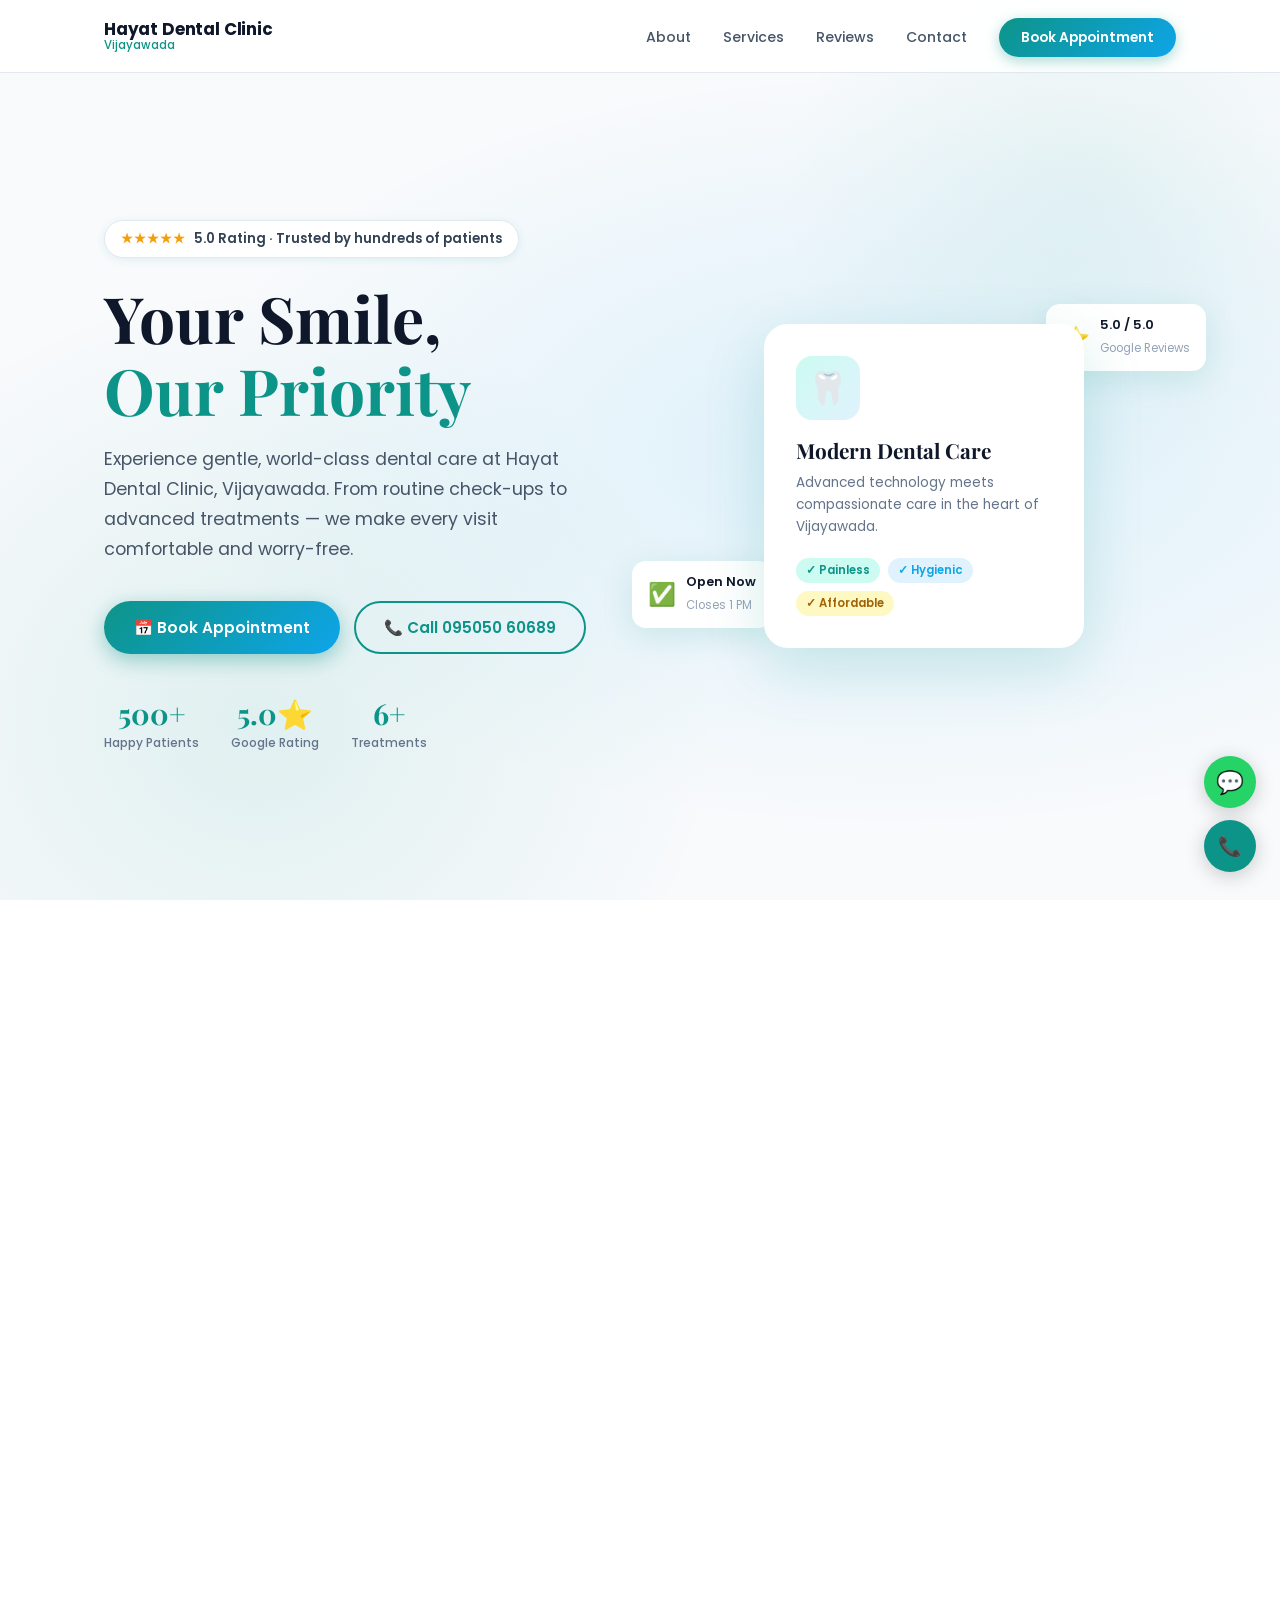
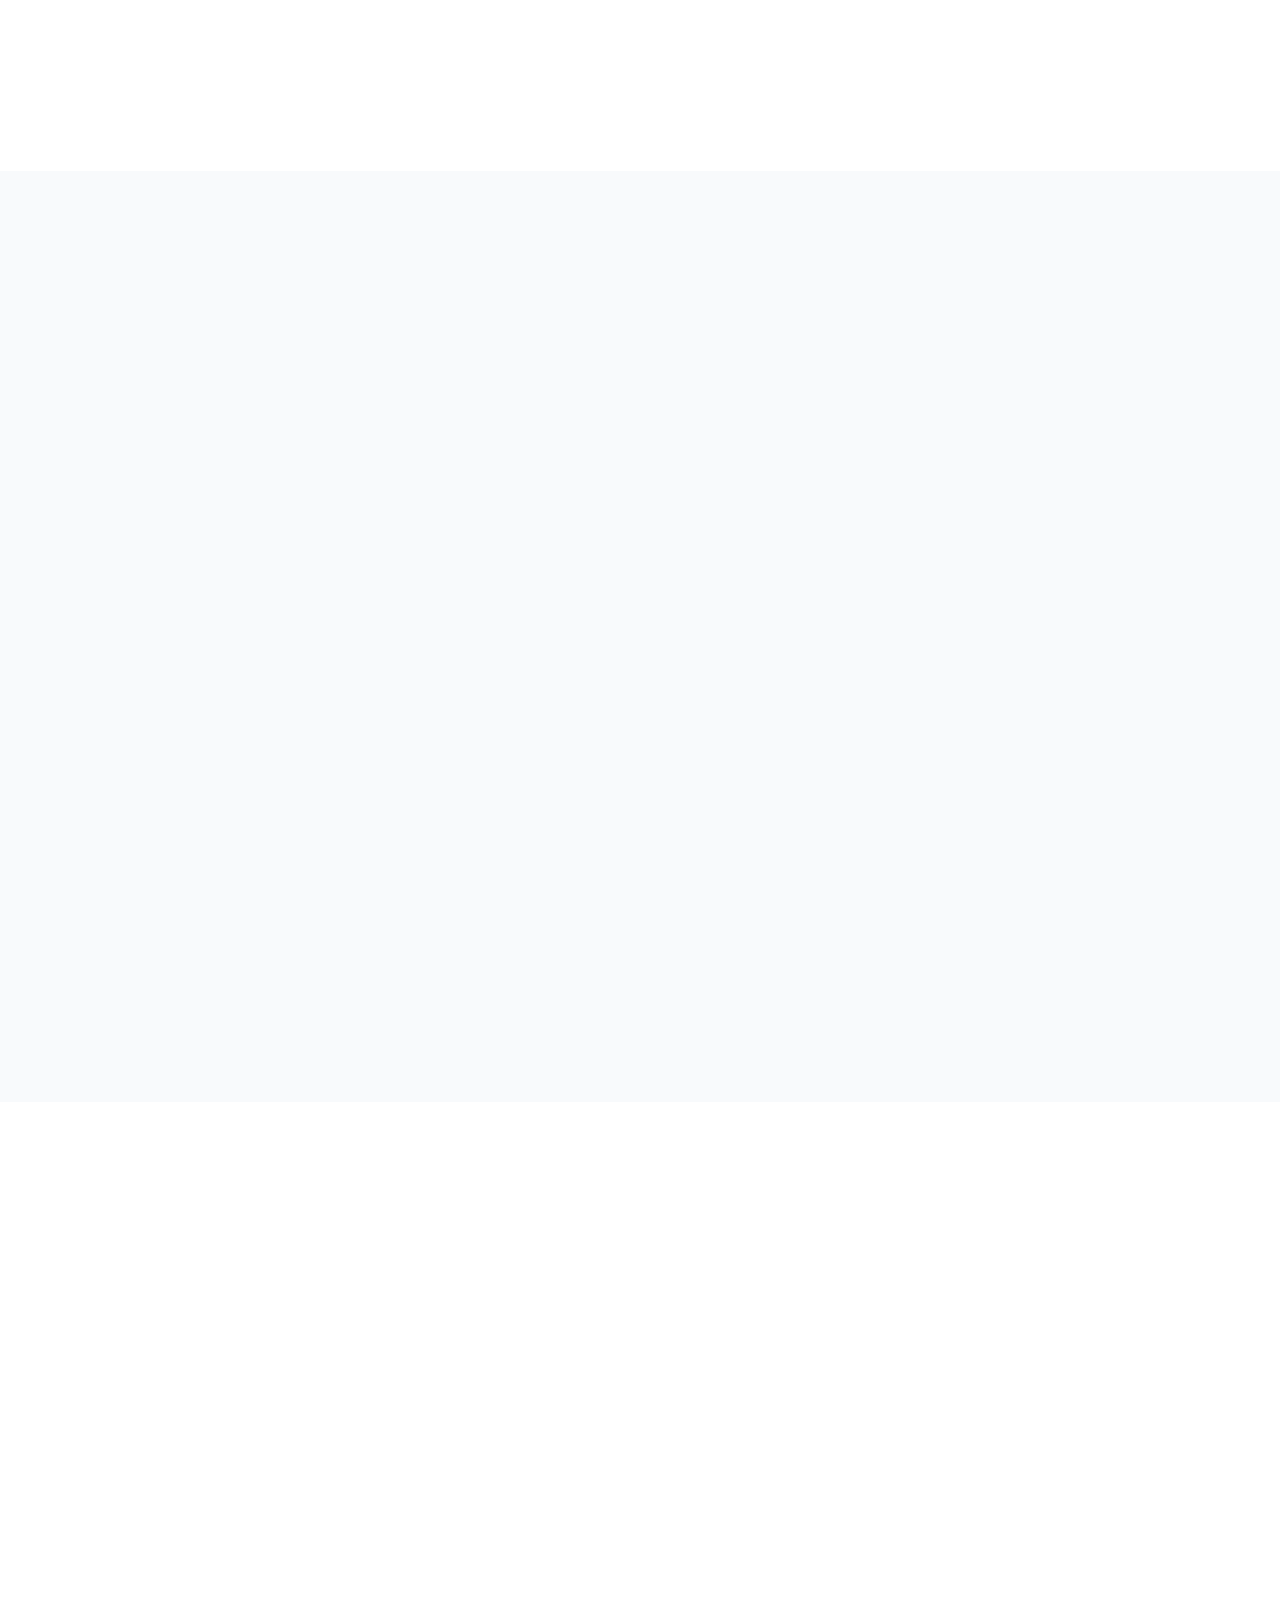
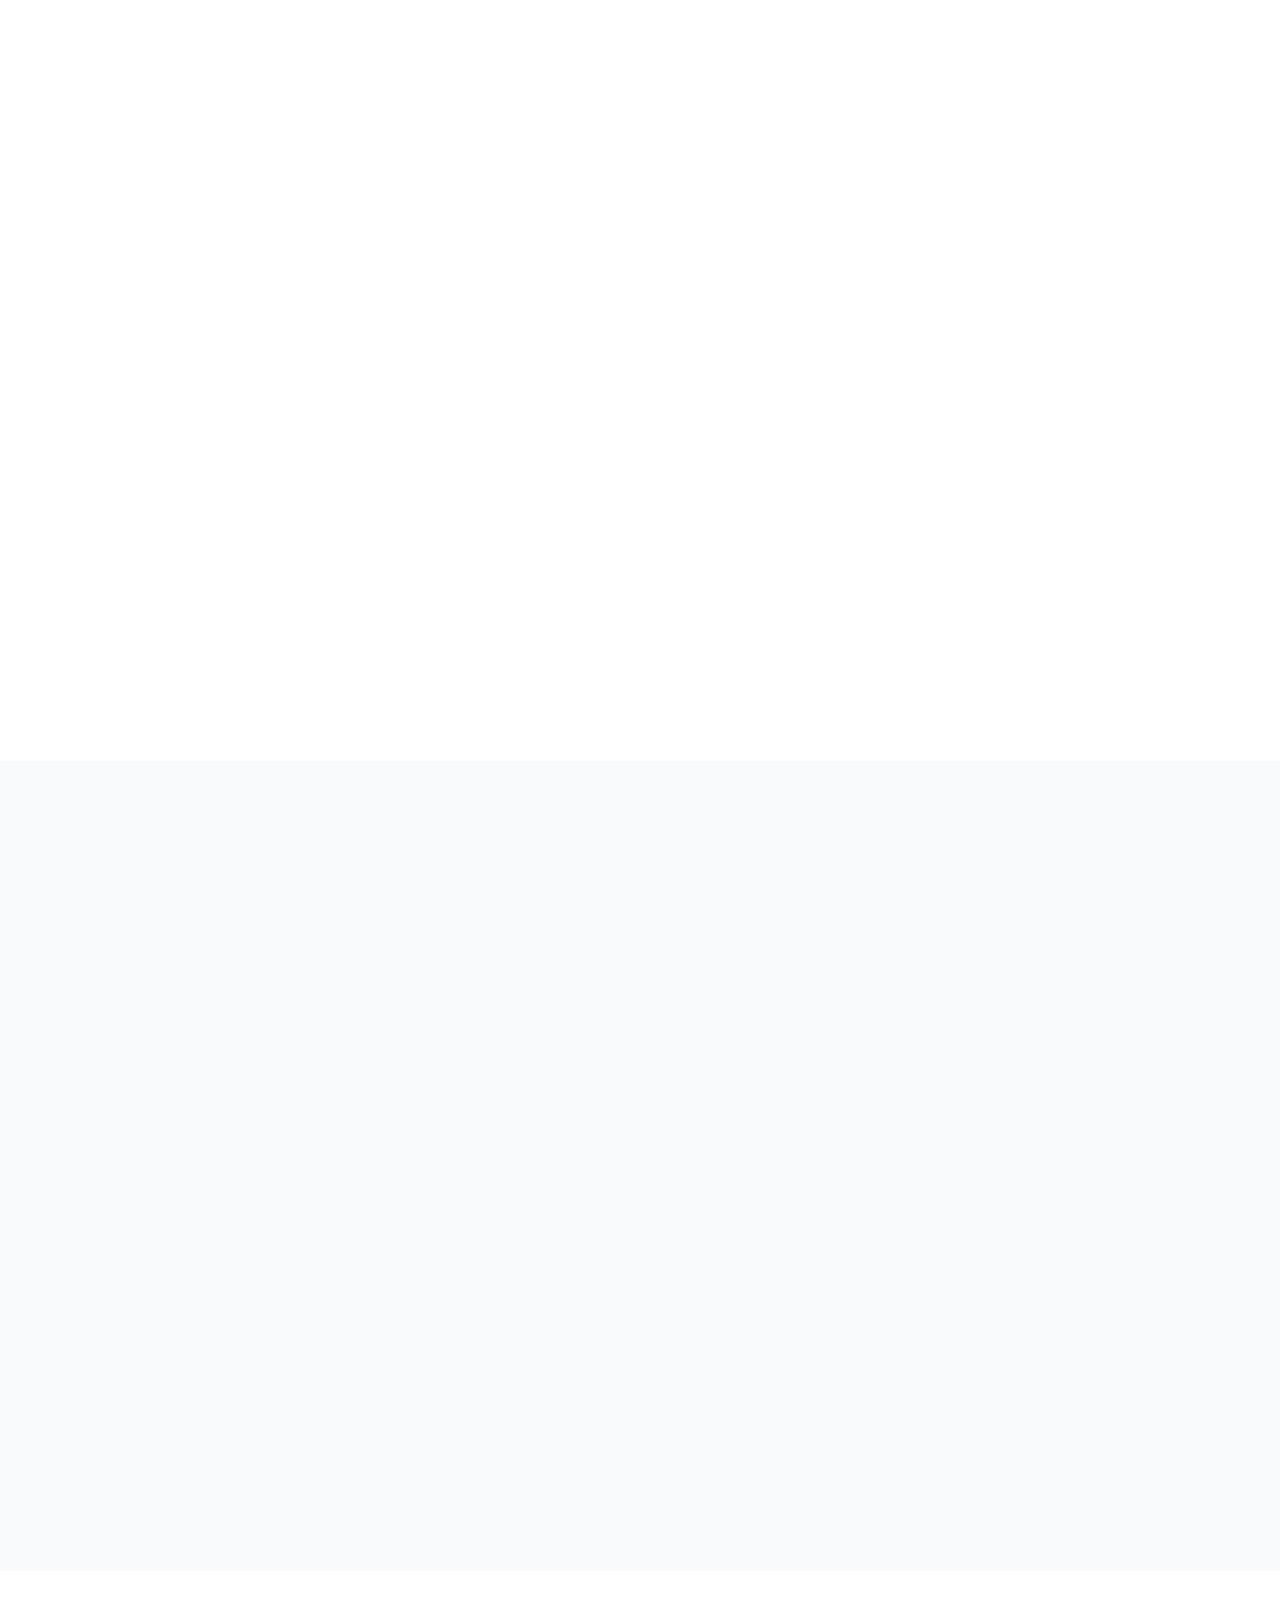
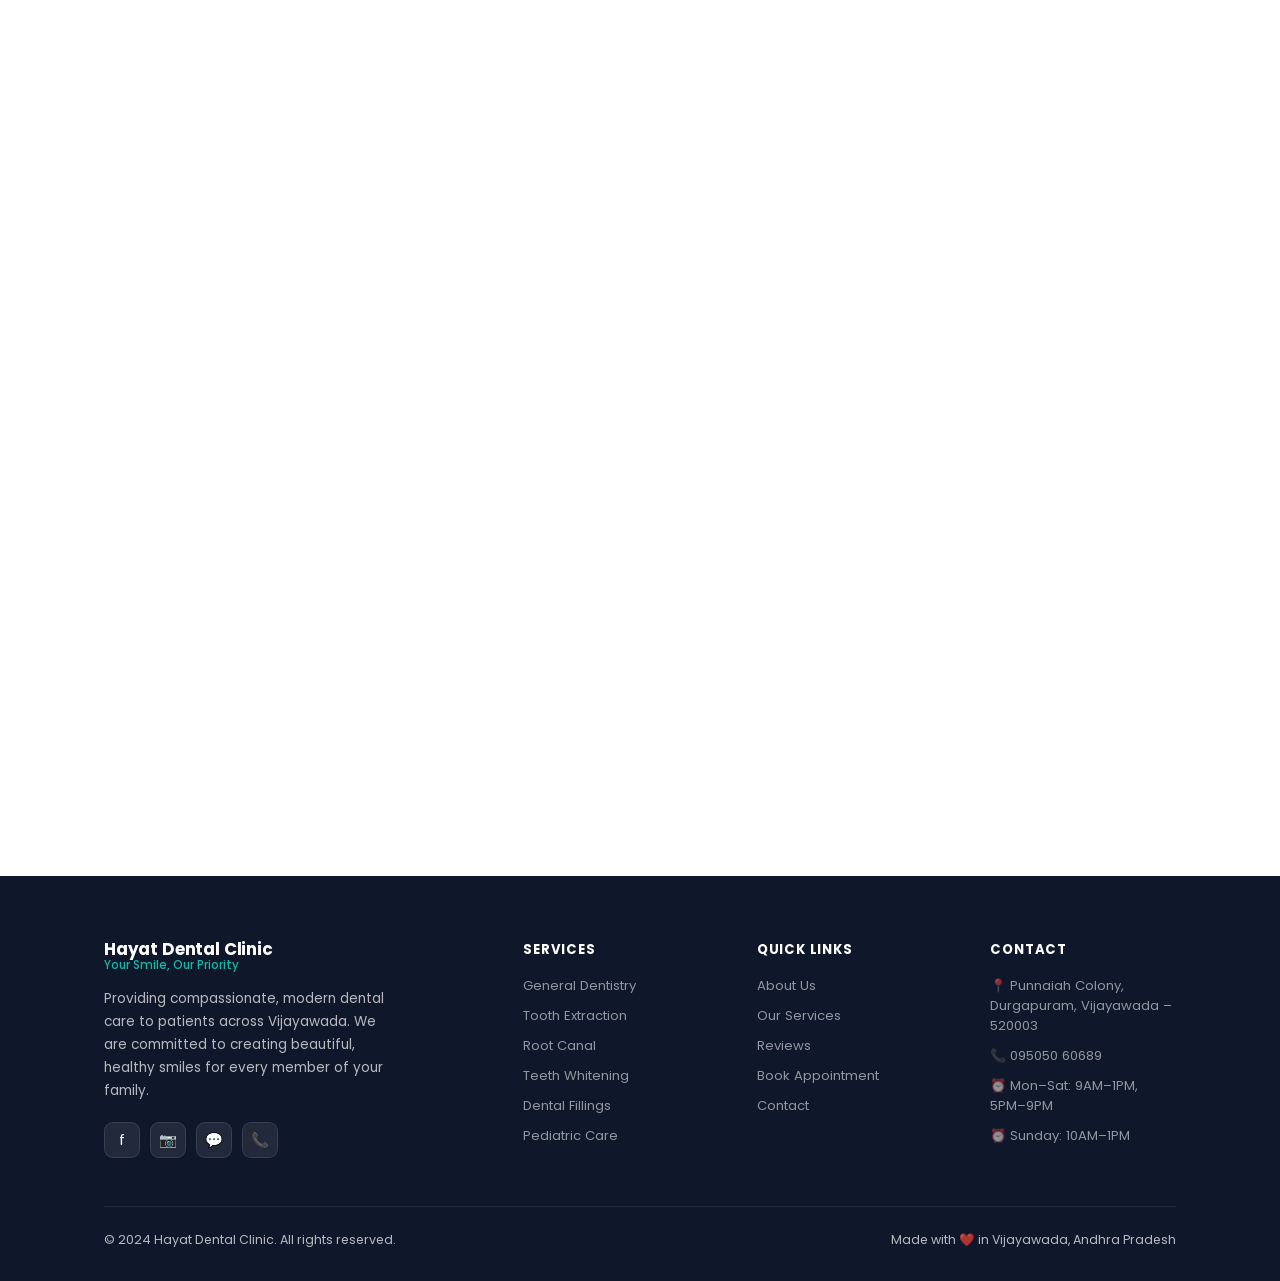
<file: HayatDentalClinic/index.html>
<!DOCTYPE html>
<html lang="en">
<head>
  <meta charset="UTF-8">
  <meta name="viewport" content="width=device-width, initial-scale=1.0">
  <title>Hayat Dental Clinic – Your Smile, Our Priority | Vijayawada</title>
  <meta name="description" content="Hayat Dental Clinic in Vijayawada offers world-class dental care including root canal, teeth whitening, pediatric dentistry, and more. Book your appointment today!">
 
  <!-- Google Fonts -->
  <link rel="preconnect" href="https://fonts.googleapis.com">
  <link href="https://fonts.googleapis.com/css2?family=Playfair+Display:wght@600;700&family=Poppins:wght@300;400;500;600;700&display=swap" rel="stylesheet">
 
  <!-- Stylesheet -->
  <link rel="stylesheet" href="style.css">
</head>
<body>

<nav id="navbar">
  <div class="container">
    <div class="nav-inner">
 
      <a href="#hero" class="nav-logo">
        <div class="nav-logo-icon">🦷</div>
        <div class="nav-logo-text">
          <strong>Hayat Dental Clinic</strong>
          <span>Vijayawada</span>
        </div>
      </a>
 
      <ul class="nav-links">
        <li><a href="#about">About</a></li>
        <li><a href="#services">Services</a></li>
        <li><a href="#reviews">Reviews</a></li>
        <li><a href="#contact">Contact</a></li>
        <li><a href="#appointment" class="nav-cta">Book Appointment</a></li>
      </ul>
 
      <button class="hamburger" id="hamburger" aria-label="Menu">
        <span></span><span></span><span></span>
      </button>
    </div>
 
    <!-- Mobile Menu -->
    <div class="mobile-menu" id="mobileMenu">
      <a href="#about"       onclick="scrollTo('about');       return false;">About</a>
      <a href="#services"    onclick="scrollTo('services');    return false;">Services</a>
      <a href="#reviews"     onclick="scrollTo('reviews');     return false;">Reviews</a>
      <a href="#contact"     onclick="scrollTo('contact');     return false;">Contact</a>
      <a href="#appointment" onclick="scrollTo('appointment'); return false;">📅 Book Appointment</a>
      <a href="tel:+919505060689">📞 Call: 095050 60689</a>
    </div>
  </div>
</nav>

<section id="hero">
  <div class="container">
    <div class="hero-inner">
 
      <!-- Left: Text -->
      <div class="hero-content">
        <div class="hero-trust">
          <span class="stars">★★★★★</span>
          <span>5.0 Rating · Trusted by hundreds of patients</span>
        </div>
        <h1 class="hero-title">
          Your Smile,<br>
          <span class="accent">Our Priority</span>
        </h1>
        <p class="hero-sub">
          Experience gentle, world-class dental care at Hayat Dental Clinic, Vijayawada.
          From routine check-ups to advanced treatments — we make every visit comfortable and worry-free.
        </p>
        <div class="hero-btns">
          <a href="#appointment" class="btn-primary">📅 Book Appointment</a>
          <a href="tel:+919505060689" class="btn-outline">📞 Call 095050 60689</a>
        </div>
        <div class="hero-stats">
          <div class="stat">
            <div class="stat-num">500+</div>
            <div class="stat-label">Happy Patients</div>
          </div>
          <div class="stat">
            <div class="stat-num">5.0⭐</div>
            <div class="stat-label">Google Rating</div>
          </div>
          <div class="stat">
            <div class="stat-num">6+</div>
            <div class="stat-label">Treatments</div>
          </div>
        </div>
      </div>
 
      <!-- Right: Visual Card -->
      <div class="hero-visual">
        <div class="hero-card-main">
          <div class="tooth-icon">🦷</div>
          <h3>Modern Dental Care</h3>
          <p>Advanced technology meets compassionate care in the heart of Vijayawada.</p>
          <div style="margin-top:20px;display:flex;gap:8px;flex-wrap:wrap;">
            <span style="background:var(--teal-pale);color:var(--teal);font-size:.72rem;font-weight:600;padding:4px 10px;border-radius:100px;">✓ Painless</span>
            <span style="background:var(--blue-pale);color:var(--blue);font-size:.72rem;font-weight:600;padding:4px 10px;border-radius:100px;">✓ Hygienic</span>
            <span style="background:#fef9c3;color:#a16207;font-size:.72rem;font-weight:600;padding:4px 10px;border-radius:100px;">✓ Affordable</span>
          </div>
        </div>
        <div class="floating-badge fb-top">
          <div class="fb-icon">⭐</div>
          <div class="fb-text">
            <strong>5.0 / 5.0</strong>
            <span>Google Reviews</span>
          </div>
        </div>
        <div class="floating-badge fb-bot">
          <div class="fb-icon">✅</div>
          <div class="fb-text">
            <strong>Open Now</strong>
            <span>Closes 1 PM</span>
          </div>
        </div>
      </div>
 
    </div>
  </div>
</section>
 
<section id="about" class="section">
  <div class="container">
    <div class="about-grid">
 
      <!-- Left: Visual -->
      <div class="about-image reveal-left">
        <div class="about-blob">🦷</div>
        <div class="about-pill pill-top"><span class="pill-icon">🏆</span> Modern Equipment</div>
        <div class="about-pill pill-bot"><span class="pill-icon">❤️</span> Gentle & Caring</div>
      </div>
 
      <!-- Right: Text -->
      <div class="reveal-right">
        <span class="badge">✦ About Us</span>
        <h2 class="section-title">Dental Care You Can Trust, Every Visit</h2>
        <p class="section-sub">
          At Hayat Dental Clinic, we believe every patient deserves a healthy, confident smile.
          Located in the heart of Vijayawada, our clinic combines modern dental technology with a
          warm, patient-first approach to make every visit as comfortable as possible.
        </p>
        <div class="about-features">
          <div class="about-feat">
            <div class="feat-icon">🩺</div>
            <div class="feat-info">
              <h4>Patient-First Care</h4>
              <p>We listen to your concerns and create personalised treatment plans tailored just for you.</p>
            </div>
          </div>
          <div class="about-feat">
            <div class="feat-icon">🧹</div>
            <div class="feat-info">
              <h4>Spotless Clinic Environment</h4>
              <p>Strict sterilisation protocols and hospital-grade hygiene standards — always.</p>
            </div>
          </div>
          <div class="about-feat">
            <div class="feat-icon">⚙️</div>
            <div class="feat-info">
              <h4>Modern Dental Treatments</h4>
              <p>From painless root canals to cosmetic whitening — we use the latest techniques and tools.</p>
            </div>
          </div>
        </div>
      </div>
 
    </div>
  </div>
</section>
 
<section id="services" class="section section-alt">
  <div class="container">
    <div class="section-header reveal" style="text-align:center;">
      <span class="badge">✦ Our Services</span>
      <h2 class="section-title" style="margin:0 auto 16px;">Everything Your Smile Needs</h2>
      <p class="section-sub" style="margin:0 auto;">Comprehensive dental treatments delivered with precision, care, and comfort for patients of all ages.</p>
    </div>
    <div class="services-grid">
      <div class="service-card reveal">
        <div class="svc-icon">🔍</div>
        <h3>General Dentistry</h3>
        <p>Routine check-ups, examinations, and preventive care to keep your teeth and gums healthy year-round.</p>
      </div>
      <div class="service-card reveal">
        <div class="svc-icon">🦷</div>
        <h3>Tooth Extraction</h3>
        <p>Safe, gentle extractions performed with precision to relieve pain and prevent further dental complications.</p>
      </div>
      <div class="service-card reveal">
        <div class="svc-icon">⚕️</div>
        <h3>Root Canal Treatment</h3>
        <p>Advanced, virtually painless root canal therapy to save your natural teeth and eliminate infection.</p>
      </div>
      <div class="service-card reveal">
        <div class="svc-icon">✨</div>
        <h3>Teeth Cleaning & Whitening</h3>
        <p>Professional scaling, polishing, and whitening treatments for a brighter, healthier-looking smile.</p>
      </div>
      <div class="service-card reveal">
        <div class="svc-icon">🪥</div>
        <h3>Dental Fillings</h3>
        <p>Tooth-coloured composite fillings that blend seamlessly while restoring full strength and function.</p>
      </div>
      <div class="service-card reveal">
        <div class="svc-icon">👶</div>
        <h3>Pediatric Dental Care</h3>
        <p>Kid-friendly dental visits in a calm, reassuring environment — building healthy habits from an early age.</p>
      </div>
    </div>
  </div>
</section>

<section id="reviews" class="section">
  <div class="container">
    <div class="section-header reveal" style="text-align:center;">
      <span class="badge">✦ Patient Reviews</span>
      <h2 class="section-title" style="margin:0 auto 16px;">What Our Patients Say</h2>
      <p class="section-sub" style="margin:0 auto;">Real experiences from real people who trust Hayat Dental Clinic with their smiles.</p>
    </div>
 
    <!-- Summary Banner -->
    <div class="reviews-summary reveal">
      <div>
        <div class="rs-num">5.0</div>
        <div class="stars" style="font-size:1.4rem;margin:6px 0;">★★★★★</div>
        <div class="rs-sub">Overall Rating</div>
      </div>
      <div class="rs-sep"></div>
      <div>
        <div class="rs-num">100%</div>
        <div class="rs-sub">Patient Satisfaction</div>
      </div>
      <div class="rs-sep"></div>
      <div>
        <div class="rs-num">500+</div>
        <div class="rs-sub">Happy Patients Served</div>
      </div>
    </div>
 
    <!-- Review Cards -->
    <div class="reviews-grid">
      <div class="review-card reveal">
        <div class="review-stars">★★★★★</div>
        <p class="review-text">Absolutely amazing experience! The clinic is spotlessly clean and the doctor was so gentle and patient. My root canal was completely painless — I couldn't believe it!</p>
        <div class="reviewer">
          <div class="reviewer-avatar">SK</div>
          <div class="reviewer-info"><strong>Srinivas Kumar</strong><span>Root Canal Patient</span></div>
        </div>
      </div>
      <div class="review-card reveal">
        <div class="review-stars">★★★★★</div>
        <p class="review-text">My daughter was terrified of dentists, but the team at Hayat made her feel so comfortable. She's now actually excited for her next visit! Highly recommend for children.</p>
        <div class="reviewer">
          <div class="reviewer-avatar">PR</div>
          <div class="reviewer-info"><strong>Padmaja Rao</strong><span>Pediatric Dentistry</span></div>
        </div>
      </div>
      <div class="review-card reveal">
        <div class="review-stars">★★★★★</div>
        <p class="review-text">Best dental clinic in Vijayawada! Got my teeth whitened and the results are incredible. Very professional, hygienic, and affordable. Will definitely come back.</p>
        <div class="reviewer">
          <div class="reviewer-avatar">AM</div>
          <div class="reviewer-info"><strong>Aisha Mohammed</strong><span>Teeth Whitening</span></div>
        </div>
      </div>
      <div class="review-card reveal">
        <div class="review-stars">★★★★★</div>
        <p class="review-text">Visited for a tooth extraction — was very anxious. The doctor explained everything clearly, made me feel at ease, and the procedure was over before I knew it. Thank you!</p>
        <div class="reviewer">
          <div class="reviewer-avatar">RV</div>
          <div class="reviewer-info"><strong>Ravi Varma</strong><span>Tooth Extraction</span></div>
        </div>
      </div>
      <div class="review-card reveal">
        <div class="review-stars">★★★★★</div>
        <p class="review-text">The clinic is modern, clean, and the staff is very friendly. Got a filling done and it looks completely natural. Superb work and excellent patient care throughout!</p>
        <div class="reviewer">
          <div class="reviewer-avatar">NL</div>
          <div class="reviewer-info"><strong>Nandini Lakshmi</strong><span>Dental Filling</span></div>
        </div>
      </div>
      <div class="review-card reveal">
        <div class="review-stars">★★★★★</div>
        <p class="review-text">Outstanding clinic with a welcoming atmosphere. The doctor is highly skilled and truly cares about patients. My regular dentist now — wouldn't go anywhere else in Vijayawada!</p>
        <div class="reviewer">
          <div class="reviewer-avatar">KP</div>
          <div class="reviewer-info"><strong>Kiran Prasad</strong><span>General Dentistry</span></div>
        </div>
      </div>
    </div>
  </div>
</section>
 
<section id="appointment" class="section section-alt">
  <div class="container">
    <div class="appt-grid">
 
      <!-- Left: Info -->
      <div class="reveal-left">
        <span class="badge">✦ Book Appointment</span>
        <h2 class="section-title">Ready for a Healthier Smile?</h2>
        <p class="section-sub">Schedule your visit today. We'll get back to you within a few hours to confirm your appointment.</p>
        <div class="appt-perks">
          <div class="appt-perk"><div class="perk-check">✓</div> No waiting — flexible timings</div>
          <div class="appt-perk"><div class="perk-check">✓</div> Gentle care for all ages</div>
          <div class="appt-perk"><div class="perk-check">✓</div> Transparent, affordable pricing</div>
          <div class="appt-perk"><div class="perk-check">✓</div> Hygienic & modern clinic</div>
          <div class="appt-perk"><div class="perk-check">✓</div> Expert & experienced doctor</div>
        </div>
        <div style="margin-top:32px;display:flex;gap:14px;flex-wrap:wrap;">
          <a href="tel:+919505060689" class="btn-primary" style="font-size:.88rem;padding:13px 22px;">📞 Call Now</a>
          <a href="https://wa.me/919505060689?text=Hi, I'd like to book an appointment at Hayat Dental Clinic." target="_blank" class="btn-outline" style="font-size:.88rem;padding:11px 20px;">💬 WhatsApp</a>
        </div>
      </div>
 
      <!-- Right: Form -->
      <div class="appt-form reveal-right">
        <h3>Book Your Appointment</h3>
        <div class="form-row">
          <div class="form-group">
            <label>Your Name</label>
            <input type="text" id="f-name" placeholder="Full Name" required>
          </div>
          <div class="form-group">
            <label>Phone Number</label>
            <input type="tel" id="f-phone" placeholder="10-digit number" required>
          </div>
        </div>
        <div class="form-row">
          <div class="form-group">
            <label>Preferred Date</label>
            <input type="date" id="f-date">
          </div>
          <div class="form-group">
            <label>Preferred Time</label>
            <input type="time" id="f-time">
          </div>
        </div>
        <div class="form-group">
          <label>Treatment Needed</label>
          <select id="f-service">
            <option value="">Select a service</option>
            <option>General Dentistry / Check-up</option>
            <option>Tooth Extraction</option>
            <option>Root Canal Treatment</option>
            <option>Teeth Cleaning &amp; Whitening</option>
            <option>Dental Fillings</option>
            <option>Pediatric Dental Care</option>
            <option>Other</option>
          </select>
        </div>
        <div class="form-group">
          <label>Message (optional)</label>
          <textarea id="f-msg" placeholder="Any specific concerns or questions..."></textarea>
        </div>
        <button class="btn-submit" onclick="submitForm()">💬 Book via WhatsApp</button>
        <div class="form-success" id="formSuccess">
          ✅ WhatsApp opened! Your appointment request has been sent to the clinic. They will confirm shortly.
        </div>
      </div>
 
    </div>
  </div>
</section>

<section id="contact" class="section">
  <div class="container">
    <div class="section-header reveal" style="text-align:center;">
      <span class="badge">✦ Find Us</span>
      <h2 class="section-title" style="margin:0 auto 16px;">Visit Hayat Dental Clinic</h2>
      <p class="section-sub" style="margin:0 auto;">Conveniently located in Vijayawada — easy to find, easy to reach.</p>
    </div>
    <div class="contact-grid">
 
      <!-- Left: Details -->
      <div class="contact-details reveal-left">
        <div class="contact-item">
          <div class="ci-icon">📍</div>
          <div class="ci-content">
            <strong>Address</strong>
            <span>24-1-121, Samba Murthy Road, Punnaiah Colony, Durgapuram, Bavajipet, Vijayawada, Andhra Pradesh 520003</span>
          </div>
        </div>
        <div class="contact-item">
          <div class="ci-icon">📞</div>
          <div class="ci-content">
            <strong>Phone</strong>
            <a href="tel:+919505060689">095050 60689</a>
          </div>
        </div>
        <div class="contact-item">
          <div class="ci-icon">⭐</div>
          <div class="ci-content">
            <strong>Google Reviews</strong>
            <span>★★★★★ 5.0 / 5.0 — Loved by our patients</span>
          </div>
        </div>
        <div class="contact-item">
          <div class="ci-icon">⏰</div>
          <div class="ci-content">
            <strong>Opening Hours <span class="open-badge"><span class="dot"></span>Open Now</span></strong>
            <span>Mon – Sat: 9:00 AM – 1:00 PM &amp; 5:00 PM – 9:00 PM<br>Sunday: 10:00 AM – 1:00 PM only</span>
          </div>
        </div>
      </div>
 
      <!-- Right: Map -->
      <div class="reveal-right">
        <div class="map-wrap">
          <iframe
            src="https://www.google.com/maps/embed?pb=!1m18!1m12!1m3!1d3825.5!2d80.6350!3d16.5100!2m3!1f0!2f0!3f0!3m2!1i1024!2i768!4f13.1!3m3!1m2!1s0x0%3A0x0!2zMTbCsDMwJzM2LjAiTiA4MMKwMzgnMDYuMCJF!5e0!3m2!1sen!2sin!4v1700000000000"
            allowfullscreen loading="lazy" referrerpolicy="no-referrer-when-downgrade"
            title="Hayat Dental Clinic Location">
          </iframe>
        </div>
        <a href="https://maps.google.com/?q=24-1-121+Samba+Murthy+Road+Punnaiah+Colony+Durgapuram+Vijayawada+520003" target="_blank" class="directions-btn">
          🗺️ Get Directions
        </a>
      </div>
 
    </div>
  </div>
</section>
 
<footer>
  <div class="container">
    <div class="footer-grid">
 
      <div class="footer-brand">
        <div class="nav-logo">
          <div class="nav-logo-icon">🦷</div>
          <div class="nav-logo-text">
            <strong>Hayat Dental Clinic</strong>
            <span>Your Smile, Our Priority</span>
          </div>
        </div>
        <p>Providing compassionate, modern dental care to patients across Vijayawada. We are committed to creating beautiful, healthy smiles for every member of your family.</p>
        <div class="footer-socials">
          <a href="#" class="social-icon" aria-label="Facebook">f</a>
          <a href="#" class="social-icon" aria-label="Instagram">📷</a>
          <a href="https://wa.me/919505060689" class="social-icon" aria-label="WhatsApp">💬</a>
          <a href="tel:+919505060689" class="social-icon" aria-label="Call">📞</a>
        </div>
      </div>
 
      <div class="footer-col">
        <h4>Services</h4>
        <ul>
          <li>General Dentistry</li>
          <li>Tooth Extraction</li>
          <li>Root Canal</li>
          <li>Teeth Whitening</li>
          <li>Dental Fillings</li>
          <li>Pediatric Care</li>
        </ul>
      </div>
 
      <div class="footer-col">
        <h4>Quick Links</h4>
        <ul>
          <li><a href="#about">About Us</a></li>
          <li><a href="#services">Our Services</a></li>
          <li><a href="#reviews">Reviews</a></li>
          <li><a href="#appointment">Book Appointment</a></li>
          <li><a href="#contact">Contact</a></li>
        </ul>
      </div>
 
      <div class="footer-col">
        <h4>Contact</h4>
        <ul>
          <li>📍 Punnaiah Colony, Durgapuram, Vijayawada – 520003</li>
          <li>📞 <a href="tel:+919505060689" style="color:inherit;">095050 60689</a></li>
          <li>⏰ Mon–Sat: 9AM–1PM, 5PM–9PM</li>
          <li>⏰ Sunday: 10AM–1PM</li>
        </ul>
      </div>
 
    </div>
    <div class="footer-bottom">
      <span>© 2024 Hayat Dental Clinic. All rights reserved.</span>
      <span>Made with ❤️ in Vijayawada, Andhra Pradesh</span>
    </div>
  </div>
</footer>

<div class="float-btns">
  <div class="float-btn-wrap">
    <span class="float-label">Chat on WhatsApp</span>
    <a href="https://wa.me/919505060689?text=Hi, I'd like to book an appointment at Hayat Dental Clinic."
       target="_blank" class="float-btn btn-wa" aria-label="WhatsApp">💬</a>
  </div>
  <div class="float-btn-wrap">
    <span class="float-label">Call Now</span>
    <a href="tel:+919505060689" class="float-btn btn-call" style="font-size:1.2rem;color:#fff;" aria-label="Call">📞</a>
  </div>
</div>
 
<!-- JavaScript -->
<script src="script.js"></script>
 
</body>
</html>
</file>
<file: HayatDentalClinic/style.css>
:root {
  --teal:       #0d9488;
  --teal-light: #14b8a6;
  --teal-pale:  #ccfbf1;
  --blue:       #0ea5e9;
  --blue-pale:  #e0f2fe;
  --white:      #ffffff;
  --gray-50:    #f8fafc;
  --gray-100:   #f1f5f9;
  --gray-200:   #e2e8f0;
  --gray-400:   #94a3b8;
  --gray-500:   #64748b;
  --gray-600:   #475569;
  --gray-700:   #334155;
  --gray-800:   #1e293b;
  --navy:       #0f172a;
  --shadow-sm:  0 2px 8px rgba(13,148,136,.10);
  --shadow-md:  0 8px 32px rgba(13,148,136,.14);
  --shadow-lg:  0 20px 60px rgba(13,148,136,.18);
  --radius:     16px;
  --radius-sm:  10px;
}

/* ─── RESET ─────────────────────────────────────── */
*, *::before, *::after { box-sizing: border-box; margin: 0; padding: 0; }
html { scroll-behavior: smooth; font-size: 16px; }
body {
  font-family: 'Poppins', sans-serif;
  color: var(--gray-800);
  background: var(--white);
  overflow-x: hidden;
}

/* ─── UTILITY ────────────────────────────────────── */
.container { max-width: 1120px; margin: 0 auto; padding: 0 24px; }
.section { padding: 96px 0; }
.section-alt { background: var(--gray-50); }

.badge {
  display: inline-flex; align-items: center; gap: 6px;
  background: var(--teal-pale); color: var(--teal);
  font-size: .75rem; font-weight: 600; letter-spacing: .06em; text-transform: uppercase;
  padding: 6px 14px; border-radius: 100px;
  margin-bottom: 16px;
}
.section-title {
  font-family: 'Playfair Display', serif;
  font-size: clamp(2rem, 4vw, 2.8rem);
  line-height: 1.2;
  color: var(--navy);
  margin-bottom: 16px;
}
.section-sub {
  font-size: 1.05rem; color: var(--gray-600);
  max-width: 560px; line-height: 1.7;
}
.section-header { margin-bottom: 56px; }

/* ─── NAVBAR ─────────────────────────────────────── */
nav {
  position: fixed; top: 0; left: 0; right: 0; z-index: 1000;
  background: rgba(255,255,255,.92);
  backdrop-filter: blur(18px);
  border-bottom: 1px solid var(--gray-200);
  transition: box-shadow .3s;
}
nav.scrolled { box-shadow: 0 4px 24px rgba(0,0,0,.08); }

.nav-inner {
  display: flex; align-items: center; justify-content: space-between;
  height: 72px;
}
.nav-logo {
  display: flex; align-items: center;
  text-decoration: none; line-height: 1.15;
}
.nav-logo-icon { display: none; }
.nav-logo-text strong {
  display: block; font-size: 1.05rem; font-weight: 700;
  color: var(--navy); letter-spacing: -.01em;
}
.nav-logo-text span { font-size: .72rem; color: var(--teal); font-weight: 500; display: block; }

.nav-links {
  display: flex; align-items: center; gap: 32px;
  list-style: none;
}
.nav-links a {
  text-decoration: none; font-size: .88rem; font-weight: 500;
  color: var(--gray-600); transition: color .2s;
}
.nav-links a:hover { color: var(--teal); }

.nav-cta {
  background: linear-gradient(135deg, var(--teal), var(--blue));
  color: #fff !important;
  padding: 10px 22px; border-radius: 100px;
  font-weight: 600 !important; font-size: .85rem !important;
  transition: opacity .2s, transform .2s !important;
  box-shadow: 0 4px 14px rgba(13,148,136,.35);
}
.nav-cta:hover { opacity: .9; transform: translateY(-1px); }

.hamburger {
  display: none; flex-direction: column; gap: 5px;
  cursor: pointer; padding: 4px;
  background: none; border: none;
}
.hamburger span {
  display: block; width: 24px; height: 2px;
  background: var(--gray-800); border-radius: 2px;
  transition: .3s;
}
.mobile-menu {
  display: none; position: absolute; top: 72px; left: 0; right: 0;
  background: #fff; border-bottom: 1px solid var(--gray-200);
  padding: 16px 24px 24px; flex-direction: column; gap: 16px;
}
.mobile-menu.open { display: flex; }
.mobile-menu a {
  text-decoration: none; font-size: .95rem; font-weight: 500;
  color: var(--gray-700); padding: 8px 0;
  border-bottom: 1px solid var(--gray-100);
}
.mobile-menu a:last-child { border: none; }

/* ─── HERO ───────────────────────────────────────── */
#hero {
  min-height: 100vh;
  display: flex; align-items: center;
  background:
    radial-gradient(ellipse 80% 60% at 70% 50%, rgba(14,165,233,.12) 0%, transparent 70%),
    radial-gradient(ellipse 60% 80% at 20% 80%, rgba(13,148,136,.10) 0%, transparent 60%),
    var(--gray-50);
  padding-top: 72px; position: relative; overflow: hidden;
}
#hero::before {
  content: '';
  position: absolute; top: -100px; right: -100px;
  width: 600px; height: 600px; border-radius: 50%;
  background: radial-gradient(circle, rgba(13,148,136,.07) 0%, transparent 70%);
  animation: pulse 6s ease-in-out infinite;
}
@keyframes pulse {
  0%,100% { transform: scale(1); }
  50%      { transform: scale(1.08); }
}
.hero-inner {
  display: grid; grid-template-columns: 1fr 1fr;
  gap: 64px; align-items: center; padding: 64px 0;
}
.hero-trust {
  display: inline-flex; align-items: center; gap: 8px;
  background: #fff; border: 1px solid var(--gray-200);
  border-radius: 100px; padding: 8px 16px; margin-bottom: 24px;
  box-shadow: var(--shadow-sm);
  font-size: .82rem; font-weight: 600; color: var(--gray-700);
  animation: fadeUp .6s ease both;
}
.stars { color: #f59e0b; letter-spacing: 1px; }

.hero-title {
  font-family: 'Playfair Display', serif;
  font-size: clamp(2.6rem, 5vw, 4rem);
  line-height: 1.12; color: var(--navy);
  margin-bottom: 20px;
  animation: fadeUp .6s .1s ease both;
}
.hero-title .accent { color: var(--teal); }

.hero-sub {
  font-size: 1.1rem; color: var(--gray-600);
  line-height: 1.7; margin-bottom: 36px;
  animation: fadeUp .6s .2s ease both;
}
.hero-btns {
  display: flex; flex-wrap: wrap; gap: 14px;
  animation: fadeUp .6s .3s ease both;
}

/* ─── BUTTONS ────────────────────────────────────── */
.btn-primary {
  display: inline-flex; align-items: center; gap: 8px;
  background: linear-gradient(135deg, var(--teal), var(--blue));
  color: #fff; padding: 15px 30px; border-radius: 100px;
  font-weight: 600; font-size: .95rem; text-decoration: none;
  box-shadow: 0 6px 20px rgba(13,148,136,.4);
  transition: transform .2s, box-shadow .2s;
}
.btn-primary:hover { transform: translateY(-2px); box-shadow: 0 10px 30px rgba(13,148,136,.45); }

.btn-outline {
  display: inline-flex; align-items: center; gap: 8px;
  border: 2px solid var(--teal); color: var(--teal);
  padding: 13px 28px; border-radius: 100px;
  font-weight: 600; font-size: .95rem; text-decoration: none;
  transition: background .2s, color .2s;
}
.btn-outline:hover { background: var(--teal); color: #fff; }

/* ─── HERO STATS ─────────────────────────────────── */
.hero-stats {
  display: flex; gap: 32px; margin-top: 40px;
  animation: fadeUp .6s .4s ease both;
}
.stat { text-align: center; }
.stat-num {
  font-family: 'Playfair Display', serif;
  font-size: 1.8rem; font-weight: 700; color: var(--teal);
}
.stat-label { font-size: .75rem; color: var(--gray-500); font-weight: 500; margin-top: 2px; }

/* ─── HERO VISUAL CARD ───────────────────────────── */
.hero-visual {
  position: relative; display: flex; justify-content: center;
  animation: fadeUp .7s .2s ease both;
}
.hero-card-main {
  background: #fff; border-radius: 24px; padding: 32px;
  box-shadow: var(--shadow-lg); width: 320px;
  position: relative; z-index: 2;
}
.hero-card-main .tooth-icon {
  width: 64px; height: 64px; border-radius: 16px;
  background: linear-gradient(135deg, var(--teal-pale), var(--blue-pale));
  display: flex; align-items: center; justify-content: center;
  font-size: 2rem; margin-bottom: 16px;
}
.hero-card-main h3 {
  font-family: 'Playfair Display', serif;
  font-size: 1.3rem; color: var(--navy); margin-bottom: 8px;
}
.hero-card-main p { font-size: .85rem; color: var(--gray-500); line-height: 1.6; }

.floating-badge {
  position: absolute; background: #fff; border-radius: 14px;
  padding: 12px 16px; box-shadow: var(--shadow-md);
  display: flex; align-items: center; gap: 10px;
  animation: float 3s ease-in-out infinite;
}
@keyframes float {
  0%,100% { transform: translateY(0); }
  50%      { transform: translateY(-8px); }
}
.fb-top { top: -20px; right: -30px; }
.fb-bot { bottom: 20px; left: -40px; animation-delay: 1.5s; }
.fb-icon { font-size: 1.4rem; }
.fb-text strong { display: block; font-size: .8rem; color: var(--navy); font-weight: 600; }
.fb-text span   { font-size: .72rem; color: var(--gray-400); }

/* ─── ABOUT ──────────────────────────────────────── */
.about-grid {
  display: grid; grid-template-columns: 1fr 1fr;
  gap: 72px; align-items: center;
}
.about-image { position: relative; display: flex; justify-content: center; }
.about-blob {
  width: 380px; height: 380px;
  border-radius: 40% 60% 55% 45% / 50% 45% 55% 50%;
  background: linear-gradient(135deg, var(--teal-pale) 0%, var(--blue-pale) 100%);
  display: flex; align-items: center; justify-content: center;
  font-size: 7rem;
  animation: morphBlob 8s ease-in-out infinite;
}
@keyframes morphBlob {
  0%,100% { border-radius: 40% 60% 55% 45% / 50% 45% 55% 50%; }
  33%     { border-radius: 55% 45% 45% 55% / 45% 55% 45% 55%; }
  66%     { border-radius: 50% 50% 60% 40% / 55% 45% 55% 45%; }
}
.about-pill {
  position: absolute; background: #fff; border-radius: 12px;
  padding: 10px 16px; box-shadow: var(--shadow-md);
  display: flex; align-items: center; gap: 10px;
  font-size: .82rem; font-weight: 600; color: var(--navy); white-space: nowrap;
}
.pill-top { top: 30px; right: -10px; }
.pill-bot { bottom: 30px; left: -10px; }
.pill-icon { font-size: 1.1rem; }

.about-features { display: flex; flex-direction: column; gap: 20px; margin-top: 32px; }
.about-feat {
  display: flex; align-items: flex-start; gap: 14px;
  padding: 18px 20px; background: var(--gray-50);
  border-radius: var(--radius-sm); border-left: 3px solid var(--teal);
  transition: box-shadow .2s;
}
.about-feat:hover { box-shadow: var(--shadow-sm); }
.feat-icon {
  width: 40px; height: 40px; min-width: 40px; border-radius: 10px;
  background: linear-gradient(135deg, var(--teal-pale), var(--blue-pale));
  display: flex; align-items: center; justify-content: center; font-size: 1.1rem;
}
.feat-info h4 { font-size: .9rem; font-weight: 600; margin-bottom: 3px; color: var(--navy); }
.feat-info p  { font-size: .8rem; color: var(--gray-500); line-height: 1.5; }

/* ─── SERVICES ───────────────────────────────────── */
.services-grid {
  display: grid; grid-template-columns: repeat(3, 1fr); gap: 24px;
}
.service-card {
  background: #fff; border-radius: var(--radius); padding: 32px 28px;
  border: 1px solid var(--gray-100); box-shadow: var(--shadow-sm);
  transition: transform .25s, box-shadow .25s, border-color .25s;
  position: relative; overflow: hidden;
}
.service-card::before {
  content: ''; position: absolute; top: 0; left: 0; right: 0; height: 3px;
  background: linear-gradient(90deg, var(--teal), var(--blue));
  transform: scaleX(0); transform-origin: left; transition: transform .3s;
}
.service-card:hover { transform: translateY(-6px); box-shadow: var(--shadow-md); border-color: var(--teal-pale); }
.service-card:hover::before { transform: scaleX(1); }
.svc-icon {
  width: 56px; height: 56px; border-radius: 14px;
  background: linear-gradient(135deg, var(--teal-pale), var(--blue-pale));
  display: flex; align-items: center; justify-content: center;
  font-size: 1.6rem; margin-bottom: 20px; transition: transform .2s;
}
.service-card:hover .svc-icon { transform: scale(1.1); }
.service-card h3 { font-size: 1rem; font-weight: 600; color: var(--navy); margin-bottom: 10px; }
.service-card p  { font-size: .83rem; color: var(--gray-500); line-height: 1.65; }

/* ─── REVIEWS ────────────────────────────────────── */
.reviews-grid { display: grid; grid-template-columns: repeat(3, 1fr); gap: 24px; }
.review-card {
  background: #fff; border-radius: var(--radius); padding: 28px 24px;
  border: 1px solid var(--gray-100); box-shadow: var(--shadow-sm);
  transition: transform .25s, box-shadow .25s; position: relative;
}
.review-card:hover { transform: translateY(-4px); box-shadow: var(--shadow-md); }
.review-stars { color: #f59e0b; font-size: 1rem; letter-spacing: 2px; margin-bottom: 14px; }
.review-text {
  font-size: .88rem; color: var(--gray-600); line-height: 1.7;
  margin-bottom: 20px; font-style: italic;
  position: relative; padding-left: 16px;
}
.review-text::before {
  content: '"'; position: absolute; left: 0; top: -4px;
  font-size: 2.5rem; color: var(--teal-pale);
  font-family: 'Playfair Display', serif; line-height: 1;
}
.reviewer { display: flex; align-items: center; gap: 12px; }
.reviewer-avatar {
  width: 42px; height: 42px; border-radius: 50%;
  background: linear-gradient(135deg, var(--teal), var(--blue));
  display: flex; align-items: center; justify-content: center;
  color: #fff; font-weight: 700; font-size: .9rem;
}
.reviewer-info strong { display: block; font-size: .85rem; color: var(--navy); }
.reviewer-info span  { font-size: .75rem; color: var(--gray-400); }

.reviews-summary {
  background: linear-gradient(135deg, var(--teal), var(--blue));
  border-radius: var(--radius); padding: 40px; color: #fff;
  text-align: center; margin-bottom: 40px;
  display: flex; align-items: center; justify-content: center; gap: 64px;
}
.rs-num {
  font-family: 'Playfair Display', serif;
  font-size: 4rem; line-height: 1; font-weight: 700;
}
.rs-sub  { font-size: .9rem; opacity: .85; margin-top: 4px; }
.rs-sep  { width: 1px; height: 60px; background: rgba(255,255,255,.3); }

/* ─── APPOINTMENT ────────────────────────────────── */
.appt-grid { display: grid; grid-template-columns: 1fr 1fr; gap: 64px; align-items: center; }
.appt-perks { display: flex; flex-direction: column; gap: 14px; }
.appt-perk {
  display: flex; align-items: center; gap: 12px;
  font-size: .9rem; font-weight: 500; color: var(--gray-700);
}
.perk-check {
  width: 28px; height: 28px; min-width: 28px; border-radius: 50%;
  background: var(--teal-pale); color: var(--teal);
  display: flex; align-items: center; justify-content: center; font-size: .8rem;
}
.appt-form {
  background: #fff; border-radius: 24px; padding: 40px;
  box-shadow: var(--shadow-lg); border: 1px solid var(--gray-100);
}
.appt-form h3 {
  font-family: 'Playfair Display', serif;
  font-size: 1.5rem; color: var(--navy); margin-bottom: 24px;
}

/* ─── FORM ELEMENTS ──────────────────────────────── */
.form-group { margin-bottom: 18px; }
.form-group label {
  display: block; font-size: .8rem; font-weight: 600;
  color: var(--gray-600); margin-bottom: 6px;
  text-transform: uppercase; letter-spacing: .04em;
}
.form-group input,
.form-group textarea,
.form-group select {
  width: 100%; padding: 12px 16px;
  border: 1.5px solid var(--gray-200); border-radius: var(--radius-sm);
  font-family: 'Poppins', sans-serif; font-size: .9rem;
  color: var(--gray-800); background: var(--gray-50);
  outline: none; transition: border-color .2s, box-shadow .2s;
  appearance: none;
}
.form-group input:focus,
.form-group textarea:focus,
.form-group select:focus {
  border-color: var(--teal);
  box-shadow: 0 0 0 3px rgba(13,148,136,.1);
  background: #fff;
}
.form-row { display: grid; grid-template-columns: 1fr 1fr; gap: 14px; }
.form-group textarea { height: 100px; resize: none; }

.btn-submit {
  width: 100%; padding: 15px;
  background: linear-gradient(135deg, var(--teal), var(--blue));
  color: #fff; border: none; border-radius: 100px;
  font-family: 'Poppins', sans-serif; font-size: 1rem; font-weight: 600;
  cursor: pointer; transition: opacity .2s, transform .2s;
  box-shadow: 0 6px 20px rgba(13,148,136,.35); margin-top: 8px;
}
.btn-submit:hover:not(:disabled) { opacity: .92; transform: translateY(-1px); }
.btn-submit:disabled { opacity: .6; cursor: not-allowed; }

.form-success {
  display: none; text-align: center; padding: 16px;
  background: var(--teal-pale); border-radius: var(--radius-sm);
  color: var(--teal); font-weight: 600; margin-top: 12px; font-size: .9rem;
}

/* ─── CONTACT ────────────────────────────────────── */
.contact-grid { display: grid; grid-template-columns: 1fr 1fr; gap: 56px; align-items: start; }
.contact-details { display: flex; flex-direction: column; gap: 24px; }
.contact-item {
  display: flex; align-items: flex-start; gap: 16px;
  padding: 20px 22px; background: #fff;
  border-radius: var(--radius-sm); border: 1px solid var(--gray-100);
  box-shadow: var(--shadow-sm); transition: box-shadow .2s;
}
.contact-item:hover { box-shadow: var(--shadow-md); }
.ci-icon {
  width: 44px; height: 44px; min-width: 44px; border-radius: 11px;
  background: linear-gradient(135deg, var(--teal-pale), var(--blue-pale));
  display: flex; align-items: center; justify-content: center; font-size: 1.1rem;
}
.ci-content strong { display: block; font-size: .85rem; color: var(--navy); margin-bottom: 3px; }
.ci-content span, .ci-content a { font-size: .82rem; color: var(--gray-500); text-decoration: none; }
.ci-content a:hover { color: var(--teal); }

.open-badge {
  display: inline-flex; align-items: center; gap: 6px;
  font-size: .75rem; font-weight: 600; color: #16a34a;
  background: #dcfce7; padding: 3px 10px; border-radius: 100px; margin-left: 8px;
}
.dot {
  width: 7px; height: 7px; border-radius: 50%; background: #16a34a;
  animation: blink 1.5s infinite;
}
@keyframes blink { 0%,100% { opacity: 1; } 50% { opacity: .3; } }

.map-wrap { border-radius: var(--radius); overflow: hidden; box-shadow: var(--shadow-md); height: 340px; }
.map-wrap iframe { width: 100%; height: 100%; border: none; }

.directions-btn {
  display: inline-flex; align-items: center; gap: 8px;
  margin-top: 14px; padding: 11px 24px; border-radius: 100px;
  background: var(--teal); color: #fff; font-size: .85rem; font-weight: 600;
  text-decoration: none; transition: background .2s;
}
.directions-btn:hover { background: var(--teal-light); }

/* ─── FLOATING BUTTONS ───────────────────────────── */
.float-btns {
  position: fixed; bottom: 28px; right: 24px;
  display: flex; flex-direction: column; gap: 12px; z-index: 999;
}
.float-btn-wrap { position: relative; display: flex; align-items: center; }
.float-btn {
  width: 52px; height: 52px; border-radius: 50%;
  display: flex; align-items: center; justify-content: center;
  text-decoration: none; font-size: 1.4rem;
  box-shadow: 0 4px 20px rgba(0,0,0,.2);
  transition: transform .2s, box-shadow .2s;
  animation: fadeUp .5s ease both;
}
.float-btn:hover { transform: scale(1.1); box-shadow: 0 8px 28px rgba(0,0,0,.25); }
.btn-wa   { background: #25d366; animation-delay: .1s; }
.btn-call { background: var(--teal); animation-delay: .2s; }
.float-label {
  position: absolute; right: 62px; background: var(--navy); color: #fff;
  font-size: .7rem; font-weight: 600; padding: 5px 10px; border-radius: 6px;
  white-space: nowrap; opacity: 0; transition: opacity .2s; pointer-events: none;
}
.float-btn-wrap:hover .float-label { opacity: 1; }

/* ─── FOOTER ─────────────────────────────────────── */
footer { background: var(--navy); color: rgba(255,255,255,.7); padding: 64px 0 32px; }
.footer-grid {
  display: grid; grid-template-columns: 2fr 1fr 1fr 1fr;
  gap: 48px; margin-bottom: 48px;
}
.footer-brand p { font-size: .85rem; line-height: 1.7; margin-top: 14px; max-width: 280px; }
.footer-brand .nav-logo-text strong { color: #fff; }
.footer-brand .nav-logo-text span   { color: var(--teal-light); }

.footer-socials { display: flex; gap: 10px; margin-top: 20px; }
.social-icon {
  width: 36px; height: 36px; border-radius: 9px;
  background: rgba(255,255,255,.08); border: 1px solid rgba(255,255,255,.1);
  display: flex; align-items: center; justify-content: center;
  font-size: .9rem; color: #fff; text-decoration: none; transition: background .2s;
}
.social-icon:hover { background: var(--teal); }

.footer-col h4 {
  font-size: .82rem; font-weight: 700; color: #fff;
  text-transform: uppercase; letter-spacing: .06em; margin-bottom: 16px;
}
.footer-col ul { list-style: none; display: flex; flex-direction: column; gap: 10px; }
.footer-col ul li,
.footer-col ul li a { font-size: .82rem; color: rgba(255,255,255,.55); text-decoration: none; transition: color .2s; }
.footer-col ul li a:hover { color: var(--teal-light); }

.footer-bottom {
  border-top: 1px solid rgba(255,255,255,.08); padding-top: 24px;
  display: flex; justify-content: space-between; align-items: center;
  font-size: .78rem; flex-wrap: wrap; gap: 8px;
}

/* ─── SCROLL ANIMATIONS ──────────────────────────── */
.reveal        { opacity: 0; transform: translateY(28px);  transition: opacity .6s ease, transform .6s ease; }
.reveal-left   { opacity: 0; transform: translateX(-28px); transition: opacity .6s ease, transform .6s ease; }
.reveal-right  { opacity: 0; transform: translateX(28px);  transition: opacity .6s ease, transform .6s ease; }
.reveal.visible,
.reveal-left.visible,
.reveal-right.visible { opacity: 1; transform: translate(0); }

@keyframes fadeUp {
  from { opacity: 0; transform: translateY(24px); }
  to   { opacity: 1; transform: translateY(0); }
}

/* ─── RESPONSIVE ─────────────────────────────────── */
@media (max-width: 1024px) {
  .services-grid { grid-template-columns: repeat(2, 1fr); }
  .reviews-grid  { grid-template-columns: repeat(2, 1fr); }
  .footer-grid   { grid-template-columns: 1fr 1fr; }
}
@media (max-width: 768px) {
  .nav-links { display: none; }
  .hamburger { display: flex; }
  .hero-inner    { grid-template-columns: 1fr; gap: 48px; text-align: center; }
  .hero-btns     { justify-content: center; }
  .hero-stats    { justify-content: center; }
  .hero-visual   { display: none; }
  .about-grid    { grid-template-columns: 1fr; }
  .about-image   { display: none; }
  .services-grid { grid-template-columns: 1fr; }
  .reviews-grid  { grid-template-columns: 1fr; }
  .appt-grid     { grid-template-columns: 1fr; }
  .contact-grid  { grid-template-columns: 1fr; }
  .footer-grid   { grid-template-columns: 1fr 1fr; gap: 32px; }
  .reviews-summary { flex-direction: column; gap: 24px; padding: 28px; }
  .rs-sep        { width: 60px; height: 1px; }
  .form-row      { grid-template-columns: 1fr; }
  .section       { padding: 64px 0; }
}
@media (max-width: 480px) {
  .footer-grid   { grid-template-columns: 1fr; }
  .footer-bottom { flex-direction: column; text-align: center; }
}
</file>
